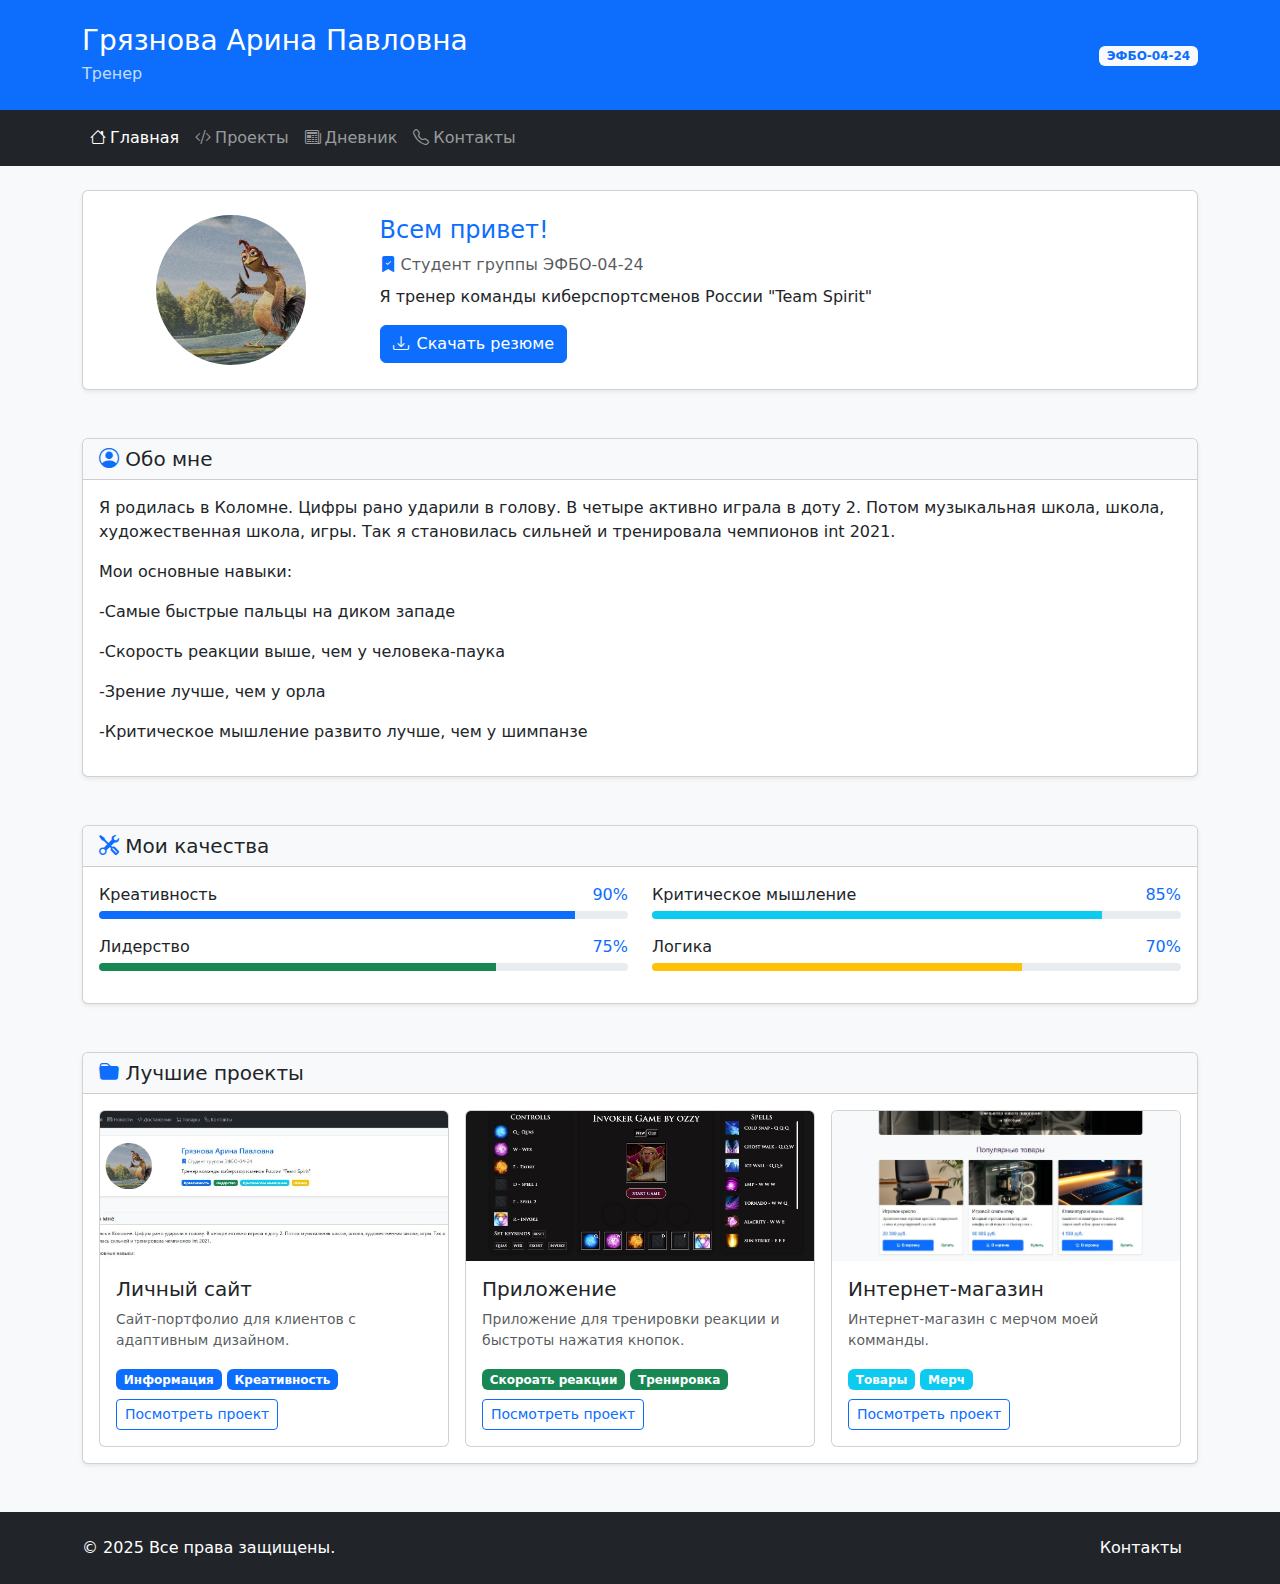
<file: index.html>
<!DOCTYPE html>
<html lang="ru">
<head>
    <meta charset="UTF-8">
    <meta name="viewport" content="width=device-width, initial-scale=1.0">
    <title>Главная - Портфолио</title>
    <link href="https://cdn.jsdelivr.net/npm/bootstrap@5.3.2/dist/css/bootstrap.min.css" rel="stylesheet">
    <link rel="stylesheet" href="https://cdn.jsdelivr.net/npm/bootstrap-icons@1.11.1/font/bootstrap-icons.css">
</head>
<body class="bg-light">
    <div class="container-fluid p-0">
        <!-- Header -->
        <header class="bg-primary text-white py-4">
            <div class="container">
                <div class="row align-items-center">
                    <div class="col">
                        <h1 class="h3 mb-1">Грязнова Арина Павловна</h1>
                        <p class="mb-0 opacity-75">Тренер</p>
                    </div>
                    <div class="col-auto">
                        <span class="badge bg-light text-primary">ЭФБО-04-24</span>
                    </div>
                </div>
            </div>
        </header>

        <!-- Navigation -->
        <nav class="navbar navbar-expand-lg navbar-dark bg-dark">
            <div class="container">
                <button class="navbar-toggler" type="button" data-bs-toggle="collapse" data-bs-target="#navbarNav">
                    <span class="navbar-toggler-icon"></span>
                </button>
                <div class="collapse navbar-collapse" id="navbarNav">
                    <ul class="navbar-nav">
                        <li class="nav-item">
                            <a class="nav-link active" href="index.html">
                                <i class="bi bi-house me-1"></i>Главная
                            </a>
                        </li>
                         <li class="nav-item">
                            <a class="nav-link" href="pages/projects.html">
                                <i class="bi bi-code-slash me-1"></i>Проекты
                            </a>
                        </li>
                        <li class="nav-item">
                            <a class="nav-link" href="pages/diary.html">
                                <i class="bi bi-newspaper me-1"></i>Дневник
                            </a>
                        </li>
                        <li class="nav-item">
                            <a class="nav-link" href="pages/contacts.html">
                                <i class="bi bi-telephone me-1"></i>Контакты
                            </a>
                        </li>
                    </ul>
                </div>
            </div>
        </nav>

        <!-- Main Content -->
        <main class="container my-4">
            <!-- Profile Section -->
            <section class="mb-5">
                <div class="card shadow-sm">
                    <div class="card-body p-4">
                        <div class="row align-items-center">
                            <div class="col-md-3 text-center mb-3 mb-md-0">
                                <img src="images/photo.png" alt="Фото студента" class="img-fluid rounded-circle" style="width: 150px; height: 150px; object-fit: cover;">
                            </div>
                            <div class="col-md-9">
                                <h2 class="card-title h4 text-primary">Всем привет!</h2>
                                <p class="card-text text-muted mb-2">
                                    <i class="bi bi-bookmark-check-fill text-primary"></i>
                                    Студент группы ЭФБО-04-24
                                </p>
                                <p class="card-text">
                                    Я тренер команды киберспортсменов России "Team Spirit"
                                </p>
                                  <a href="assets/resume.pdf" download="resume.pdf" class="btn btn-primary">
    <i class="bi bi-download me-2"></i>Скачать резюме
</a>
                               
                            </div>
                        </div>
                    </div>
                </div>
            </section>

            <!-- About Section -->
            <section class="mb-5">
                <div class="card shadow-sm">
                    <div class="card-header bg-light">
                        <h3 class="card-title h5 mb-0">
                            <i class="bi bi-person-circle text-primary"></i>
                            Обо мне
                        </h3>
                    </div>
                    <div class="card-body">
                        <p class="card-text">
                        Я родилась в Коломне. Цифры рано ударили в голову. В четыре активно играла в доту 2.
Потом музыкальная школа, школа, художественная школа, игры. Так я становилась сильней и тренировала чемпионов int 2021.
                        <p class="card-text">
                            Мои основные навыки:
                        <p class="card-text">
                            -Самые быстрые пальцы на диком западе
                        <p class="card-text">
                            -Скорость реакции выше, чем у человека-паука
                        <p class="card-text">
                            -Зрение лучше, чем у орла
                        <p class="card-text">
                            -Критическое мышление развито лучше, чем у шимпанзе
                        </p>
                        </p>
                        </p>
                        </p>
                    </div>
                </div>
            </section>

            <!-- Skills Section -->
            <section class="mb-5">
                <div class="card shadow-sm">
                    <div class="card-header bg-light">
                        <h3 class="card-title h5 mb-0">
                            <i class="bi bi-tools text-primary"></i>
                            Мои качества
                        </h3>
                    </div>
                    <div class="card-body">
                        <div class="row">
                            <div class="col-md-6">
                                <div class="mb-3">
                                    <div class="d-flex justify-content-between mb-1">
                                        <span>Креативность</span>
                                        <span class="text-primary">90%</span>
                                    </div>
                                    <div class="progress" style="height: 8px;">
                                        <div class="progress-bar bg-primary" style="width: 90%"></div>
                                    </div>
                                </div>
                                <div class="mb-3">
                                    <div class="d-flex justify-content-between mb-1">
                                        <span>Лидерство</span>
                                        <span class="text-primary">75%</span>
                                    </div>
                                    <div class="progress" style="height: 8px;">
                                        <div class="progress-bar bg-success" style="width: 75%"></div>
                                    </div>
                                </div>
                            </div>
                            <div class="col-md-6">
                                <div class="mb-3">
                                    <div class="d-flex justify-content-between mb-1">
                                        <span>Критическое мышление</span>
                                        <span class="text-primary">85%</span>
                                    </div>
                                    <div class="progress" style="height: 8px;">
                                        <div class="progress-bar bg-info" style="width: 85%"></div>
                                    </div>
                                </div>
                                <div class="mb-3">
                                    <div class="d-flex justify-content-between mb-1">
                                        <span>Логика</span>
                                        <span class="text-primary">70%</span>
                                    </div>
                                    <div class="progress" style="height: 8px;">
                                        <div class="progress-bar bg-warning" style="width: 70%"></div>
                                    </div>
                                </div>
                            </div>
                        </div>
                    </div>
                </div>
            </section>

            <!-- Projects Section -->
            <section class="mb-5">
                <div class="card shadow-sm">
                    <div class="card-header bg-light">
                        <h3 class="card-title h5 mb-0">
                            <i class="bi bi-folder-fill text-primary"></i>
                            Лучшие проекты
                        </h3>
                    </div>
                    <div class="card-body">
                        <div class="row g-3">
                            <div class="col-md-4">
                                <div class="card h-100">
                                    <img src="images/project1.jpg" class="card-img-top" alt="Личный сайт" style="height: 150px; object-fit: cover;">
                                    <div class="card-body">
                                        <h5 class="card-title">Личный сайт</h5>
                                        <p class="card-text small text-muted">
                                            Сайт-портфолио для клиентов с адаптивным дизайном.
                                        </p>
                                        <div class="mb-2">
                                            <span class="badge bg-primary">Информация</span>
                                            <span class="badge bg-primary">Креативность</span>
                                        </div>
                                        <a href="https://sayuwanjj.github.io/front1/" class="btn btn-outline-primary btn-sm mt-auto" target="_blank">
                                Посмотреть проект
                            </a>
                                    </div>
                                </div>
                            </div>
                            <div class="col-md-4">
                                <div class="card h-100">
                                    <img src="images/project2.jpg" class="card-img-top" alt="Приложение" style="height: 150px; object-fit: cover;">
                                    <div class="card-body">
                                        <h5 class="card-title">Приложение</h5>
                                        <p class="card-text small text-muted">
                                            Приложение для тренировки реакции и быстроты нажатия кнопок.
                                        </p>
                                        <div class="mb-2">
                                            <span class="badge bg-success">Скороать реакции</span>
                                            <span class="badge bg-success">Тренировка</span>
                                        </div>
                                        <a href="https://invoker-game.com/" class="btn btn-outline-primary btn-sm mt-auto" target="_blank">
                                Посмотреть проект
                            </a>
                                    </div>
                                </div>
                            </div>
                            <div class="col-md-4">
                                <div class="card h-100">
                                    <img src="images/project3.jpg" class="card-img-top" alt="Интернет-магазин" style="height: 150px; object-fit: cover;">
                                    <div class="card-body">
                                        <h5 class="card-title">Интернет-магазин</h5>
                                        <p class="card-text small text-muted">
                                            Интернет-магазин с мерчом моей комманды.
                                        </p>
                                        <div class="mb-2">
                                            <span class="badge bg-info">Товары</span>
                                            <span class="badge bg-info">Мерч</span>
                                        </div>
                                        <a href="https://sayuwanjj.github.io/front1/pages/goods.html" class="btn btn-outline-primary btn-sm mt-auto" target="_blank">
                                Посмотреть проект
                            </a>
                                    </div>
                                </div>
                            </div>
                        </div>
                    </div>
                </div>
            </section>
        </main>

<!-- Footer -->
        <footer class="bg-dark text-white py-4 mt-5">
            <div class="container">
                <div class="row align-items-center">
                    <div class="col-md-6">
                        <p class="mb-0">&copy; 2025 Все права защищены.</p>
                    </div>
                    <div class="col-md-6 text-md-end">
                        <a href="pages/contacts.html" class="text-white text-decoration-none me-3">Контакты</a>
                    </div>
                </div>
            </div>
        </footer>
    </div>


    <script src="https://cdn.jsdelivr.net/npm/bootstrap@5.3.2/dist/js/bootstrap.bundle.min.js"></script>
    
</body>
</html>
</file>
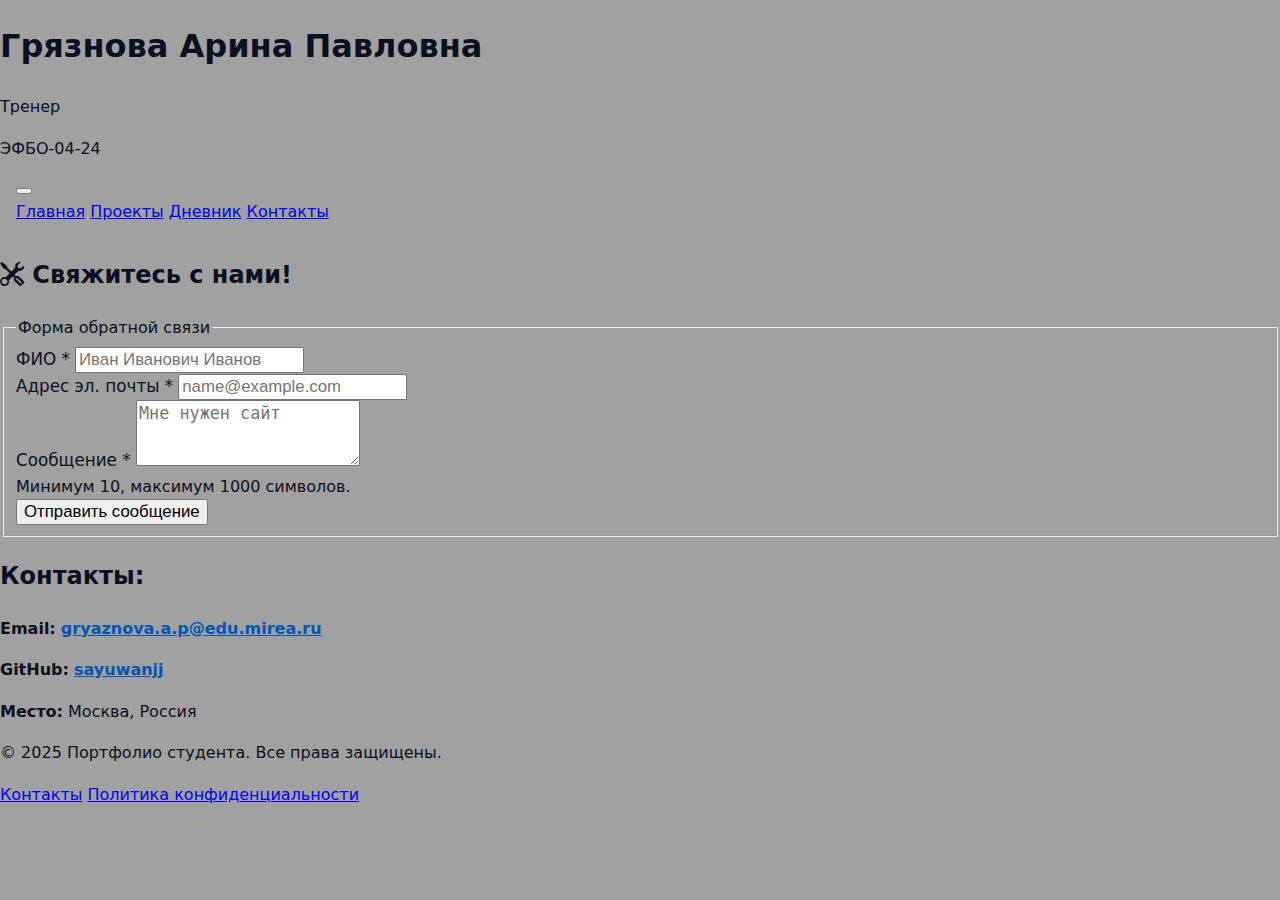
<file: pages/contacts.html>
<!DOCTYPE html>
<html lang="ru">

<head>
    <meta charset="UTF-8">
    <meta name="viewport" content="width=device-width, initial-scale=1, viewport-fit=cover">
    <meta name="description" content="Контактная информация Грязновой Арины Павловны. Свяжитесь с нами через форму обратной связи, email или найдите на GitHub.">
    <meta name="theme-color" content="#0d6efd">
    <title>Контакты</title>
    <link href="https://cdn.jsdelivr.net/npm/bootstrap@5.0.2/dist/css/bootstrap.min.css" rel="stylesheet"
        integrity="sha384-EVSTQN3/azprG1Anm3QDgpJLIm9Nao0Yz1ztcQTwFspd3yD65VohhpuuCOmLASjC" crossorigin="anonymous">
    <link rel="stylesheet" href="https://cdn.jsdelivr.net/npm/bootstrap-icons@1.11.1/font/bootstrap-icons.css">
    <link rel="stylesheet" href="../styles/styles.css">
    <link rel="canonical" href="https://yourdomain.com/pages/contacts.html">
    <script src="../scripts/form-validation.js" defer></script>
</head>

<body class="bg-light">
    <a class="skip-link" href="#main">Перейти к основному содержимому</a>
    <div class="container-fluid p-0">
        <!-- Header -->
        <header class="bg-primary text-white py-4">
            <div class="container">
                <div class="row align-items-center">
                    <div class="col">
                        <h1 class="h3 mb-1">Грязнова Арина Павловна</h1>
                        <p class="mb-0 opacity-75">Тренер</p>
                    </div>

                    <div class="col-auto">
                        <span class="fw-bolder">ЭФБО-04-24</span>
                    </div>
                </div>
            </div>
        </header>

        <nav class="navbar navbar-expand-lg navbar-dark bg-dark nav-sticky" aria-label="Основная навигация">
            <div class="container-fluid container">
                <button class="navbar-toggler" type="button" data-bs-toggle="collapse"
                    data-bs-target="#navbarNavAltMarkup" aria-controls="navbarNavAltMarkup" aria-expanded="false"
                    aria-label="Toggle navigation">
                    <span class="navbar-toggler-icon"></span>
                </button>
                <div class="collapse navbar-collapse" id="navbarNavAltMarkup">
                    <div class="navbar-nav">
                        <a class="nav-link" href="../index.html">Главная</a>
                        <a class="nav-link" href="project.html">Проекты</a>
                        <a class="nav-link" href="diary.html">Дневник</a>
                        <a class="nav-link active" aria-current="page" href="contacts.html">Контакты</a>
                    </div>
                </div>
            </div>
        </nav>

        <main class="container my-4" id="main">
            <section class="mb-5">
                <div class="card shadow-sm">
                    <div class="card-header bg-light">
                        <h2 class="card-title h5 mb-0">
                            <i class="bi bi-tools text-primary" aria-hidden="true"></i>
                            Свяжитесь с нами!
                        </h2>
                    </div>

                    <div class="card-body">
                        <form id="feedbackForm" novalidate>
                            <fieldset>
                                <legend>Форма обратной связи</legend>
                                <div class="mb-3">
                                    <label for="name" class="form-label">ФИО <span aria-hidden="true">*</span></label>
                                    <input type="text" class="form-control" id="name" name="name" autocomplete="name"
                                        required placeholder="Иван Иванович Иванов" minlength="2" maxlength="50" aria-describedby="nameError">
                                    <p class="invalid-feedback d-block" id="nameError" style="display:none"></p>
                                </div>

                                <div class="mb-3">
                                    <label for="email" class="form-label">Адрес эл. почты <span
                                            aria-hidden="true">*</span></label>
                                    <input type="email" class="form-control" id="email" name="email"
                                        autocomplete="email" required placeholder="name@example.com"
                                        aria-describedby="emailError">
                                    <p class="invalid-feedback d-block" id="emailError" style="display:none"></p>
                                </div>

                                <div class="mb-3">
                                    <label for="message" class="form-label">Сообщение <span aria-hidden="true">*</span>
                                    </label>
                                    <textarea class="form-control" id="message" name="message" autocomplete="on"
                                        required placeholder="Мне нужен сайт" rows="3" minlength="10" maxlength="1000"
                                        aria-describedby="messageError"></textarea>
                                    <div class="form-text">Минимум 10, максимум 1000 символов.</div>
                                    <p class="invalid-feedback d-block" id="messageError" style="display:none"></p>
                                </div>

                                <button type="submit" class="btn btn-primary" id="submitBtn">Отправить
                                    сообщение</button>
                                <p id="successMsg" class="text-success mt-3" role="status" aria-live="polite"
                                    style="display:none">
                                    Спасибо! Ваше обращение отправлено.
                                </p>
                            </fieldset>
                        </form>
                    </div>
                </div>
            </section>

            <section class="mb-5">
    <h2 class="fw-bold">Контакты:</h2>
    <div class="mb-3">
        <p><strong style="color: #0b1020;">Email:</strong> <a href="mailto:gryaznova.a.p@edu.mirea.ru" style="color: #0056b3; font-weight: 600;">gryaznova.a.p@edu.mirea.ru</a></p>
        <p><strong style="color: #0b1020;">GitHub:</strong> <a href="https://github.com/sayuwanjj" target="_blank" rel="noopener noreferrer" style="color: #0056b3; font-weight: 600;">sayuwanjj</a></p>
        <p><strong style="color: #0b1020;">Место:</strong> Москва, Россия</p>
    </div>
</section>

        </main>

        <footer class="bg-dark text-white py-4 mt-5">
            <div class="container">
                <div class="row align-items-center">
                    <div class="col-md-6">
                        <p class="mb-0">&copy; 2025 Портфолио студента. Все права защищены.</p>
                    </div>
                    <div class="col-md-6 text-md-end">
                        <a href="contacts.html" class="text-white text-decoration-none me-3">Контакты</a>
                        <a href="#" class="text-white text-decoration-none">Политика конфиденциальности</a>
                    </div>
                </div>
            </div>
        </footer>
    </div>

    <script src="https://cdn.jsdelivr.net/npm/bootstrap@5.0.2/dist/js/bootstrap.bundle.min.js"
        integrity="sha384-MrcW6ZMFYlzcLA8Nl+NtUVF0sA7MsXsP1UyJoMp4YLEuNSfAP+JcXn/tWtIaxVXM"
        crossorigin="anonymous"></script>
</body>

</html>
</file>
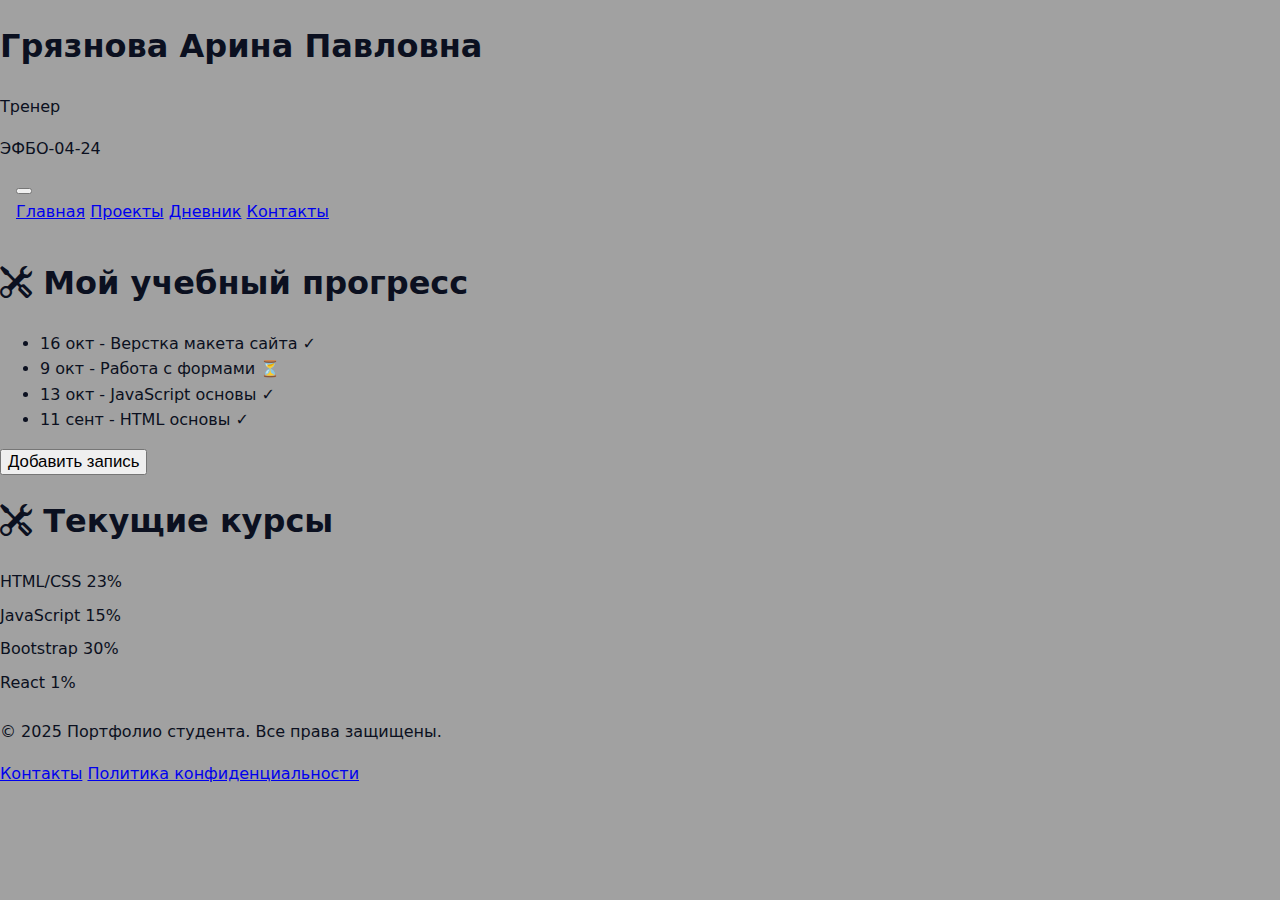
<file: pages/diary.html>
<!DOCTYPE html>
<html lang="en">

<head>
    <meta charset="UTF-8">
    <meta name="viewport" content="width=device-width, initial-scale=1, viewport-fit=cover">
    <title>Дневник</title>
    <link href="https://cdn.jsdelivr.net/npm/bootstrap@5.0.2/dist/css/bootstrap.min.css" rel="stylesheet"
        integrity="sha384-EVSTQN3/azprG1Anm3QDgpJLIm9Nao0Yz1ztcQTwFspd3yD65VohhpuuCOmLASjC" crossorigin="anonymous">
   <link rel="stylesheet" href="https://cdn.jsdelivr.net/npm/bootstrap-icons@1.11.1/font/bootstrap-icons.css">
        <link rel="stylesheet" href="../styles/styles.css">
</head>

<body class="bg-light">
    <a class="skip-link" href="#main">Перейти к основному содержимому</a>
    <div class="container-fluid p-0 d-flex flex-column min-vh-100">
        <!-- Header -->
        <header class="bg-primary text-white py-4">
            <div class="container">
                <div class="row align-items-center">
                    <div class="col">
                   <h1 class="h3 mb-1">Грязнова Арина Павловна</h1>
                        <p class="mb-0 opacity-75">Тренер</p>
                    </div>

                    <div class="col-auto">
                        <span class="fw-bolder">ЭФБО-04-24</span>
                    </div>
                </div>
            </div>
        </header>

        <nav class="navbar navbar-expand-lg navbar-dark bg-dark nav-sticky" aria-label="Основная навигация">
            <div class="container-fluid container">
                <button class="navbar-toggler" type="button" data-bs-toggle="collapse"
                    data-bs-target="#navbarNavAltMarkup" aria-controls="navbarNavAltMarkup" aria-expanded="false"
                    aria-label="Toggle navigation">
                    <span class="navbar-toggler-icon"></span>
                </button>
                <div class="collapse navbar-collapse" id="navbarNavAltMarkup">
                    <div class="navbar-nav">
                        <a class="nav-link" href="../index.html">Главная</a>
                        <a class="nav-link" href="project.html" href="#">Проекты</a>
                        <a class="nav-link active" aria-current="page" href="#">Дневник</a>
                        <a class="nav-link" href="contacts.html">Контакты</a>
                </div>
                </div>
            </div>
        </nav>

        <main class="container my-4" id="main">
            <section class="mb-5">
                <div class="card shadow-sm">
                    <div class="card-header bg-light">
                        <h1 class="card-title h5 mb-0">
                            <i class="bi bi-tools text-primary"></i>
                            Мой учебный прогресс
                        </h1>
                    </div>
                    <ul class="list-group list-group-flush">
                        <li class="list-group-item">16 окт - Верстка макета сайта ✓</li>
                        <li class="list-group-item">9 окт - Работа с формами ⏳</li>
                        <li class="list-group-item">13 окт - JavaScript основы ✓</li>
                        <li class="list-group-item">11 сент - HTML основы ✓</li>
                    </ul>
                </div>
                <button type="button" class="btn btn-secondary mb-3" id="openProgressDialog">
                    Добавить запись
                </button>

            </section>

            <dialog id="contactModal" aria-modal="true" aria-labelledby="progressTitle">
                <form class="row g-3 needs-validation" id="progressForm" method="dialog" novalidate>
                    <h2 id="progressTitle" class="h5 mb-3 text-dark">Новая запись</h2>
                    <div class="mb-3">
                        <label for="task" class="form-label text-dark">Работа</label>
                        <input type="text" class="form-control" id="task" name="task" required>
                        <div class="invalid-feedback">Введите название работы.</div>
                    </div>

                    <div class="mb-3">
                        <label for="date" class="form-label text-dark">Дата</label>
                        <input type="date" class="form-control" id="date" name="date" required>
                        <div class="invalid-feedback">Укажите дату.</div>
                    </div>

                    <div class="d-flex gap-2">
                        <button type="submit" class="btn btn-primary">Сохранить</button>
                    </div>
                </form>
            </dialog>

            <section class="mb-5">
                <div class="card shadow-sm">
                    <div class="card-header bg-light">
                        <h1 class="card-title h5 mb-0">
                            <i class="bi bi-tools text-primary"></i>
                            Текущие курсы
                        </h1>
                    </div>
                    <div class="card-body">
                        <div class="row">
                            <div class="col-md-6">
                                <div class="mb-3">
                                    <div class="d-flex justify-content-between mb-1">
                                        <span>HTML/CSS</span>
                                        <span class="text-primary">23%</span>
                                    </div>
                                    <div class="progress" style="height: 8px;">
                                        <div class="progress-bar bg-primary" style="width: 23%"></div>
                                    </div>
                                </div>
                                <div class="mb-3">
                                    <div class="d-flex justify-content-between mb-1">
                                        <span>JavaScript</span>
                                        <span class="text-primary">15%</span>
                                    </div>
                                    <div class="progress" style="height: 8px;">
                                        <div class="progress-bar bg-success" style="width: 15%"></div>
                                    </div>
                                </div>
                            </div>
                            <div class="col-md-6">
                                <div class="mb-3">
                                    <div class="d-flex justify-content-between mb-1">
                                        <span>Bootstrap</span>
                                        <span class="text-primary">30%</span>
                                    </div>
                                    <div class="progress" style="height: 8px;">
                                        <div class="progress-bar bg-info" style="width: 30%"></div>
                                    </div>
                                </div>
                                <div class="mb-3">
                                    <div class="d-flex justify-content-between mb-1">
                                        <span>React</span>
                                        <span class="text-primary">1%</span>
                                    </div>
                                    <div class="progress" style="height: 8px;">
                                        <div class="progress-bar bg-warning" style="width: 1%"></div>
                                    </div>
                                </div>
                            </div>
                        </div>
                    </div>
                </div>
            </section>

        </main>
        <footer class="bg-dark text-white py-4 mt-auto">
            <div class="container">
                <div class="row align-items-center">
                    <div class="col-md-6">
                        <p class="mb-0">&copy; 2025 Портфолио студента. Все права защищены.</p>
                    </div>
                    <div class="col-md-6 text-md-end">
                        <a href="contacts.html" class="text-white text-decoration-none me-3">Контакты</a>
                        <a href="#" class="text-white text-decoration-none">Политика конфиденциальности</a>
                    </div>
                </div>
            </div>
        </footer>
    </div>

    <script>
        // === Управление диалогом и фокусом ===
        const dialog = document.getElementById('contactModal');
        const openBtn = document.getElementById('openProgressDialog');
        const form = document.getElementById('progressForm');

        // Открыть диалог и поставить фокус на первое поле
        openBtn.addEventListener('click', () => {
            dialog.showModal();
            const firstInput = dialog.querySelector('input, textarea, button, select');
            firstInput?.focus();
        });

        // Закрыть по Esc
        dialog.addEventListener('cancel', (event) => {
            event.preventDefault();
            dialog.close();
        });

        dialog.addEventListener('keydown', (event) => {
            if (event.key !== 'Tab') return;

            const focusable = Array.from(
                dialog.querySelectorAll('a[href], button, input, textarea, select, [tabindex]:not([tabindex="-1"])')
            ).filter(el => !el.disabled && el.offsetParent !== null);

            if (focusable.length === 0) return;

            const first = focusable[0];
            const last = focusable[focusable.length - 1];

            if (event.shiftKey && document.activeElement === first) {
                event.preventDefault();
                last.focus();
            } else if (!event.shiftKey && document.activeElement === last) {
                event.preventDefault();
                first.focus();
            }
        });

        form.addEventListener('submit', (e) => {
            e.preventDefault();
            dialog.close();
        });
    </script>

</body>

</html>
</file>
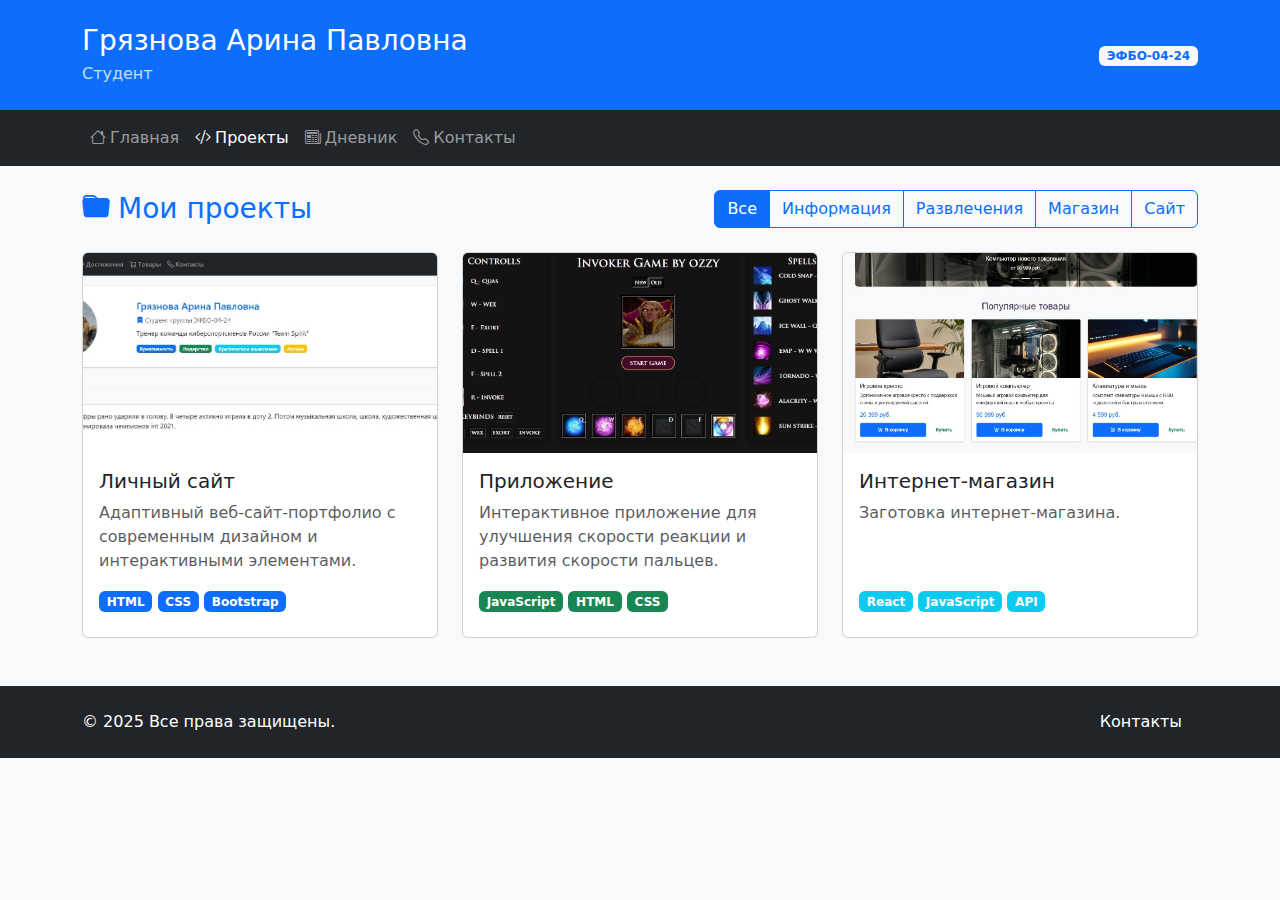
<file: pages/projects.html>
<!DOCTYPE html>
<html lang="ru">
<head>
    <meta charset="UTF-8">
    <meta name="viewport" content="width=device-width, initial-scale=1.0">
    <title>Проекты - Портфолио</title>
    <link href="https://cdn.jsdelivr.net/npm/bootstrap@5.3.2/dist/css/bootstrap.min.css" rel="stylesheet">
    <link rel="stylesheet" href="https://cdn.jsdelivr.net/npm/bootstrap-icons@1.11.1/font/bootstrap-icons.css">
</head>
<body class="bg-light">
    <div class="container-fluid p-0">
        <!-- Header -->
        <header class="bg-primary text-white py-4">
            <div class="container">
                <div class="row align-items-center">
                    <div class="col">
                        <h1 class="h3 mb-1">Грязнова Арина Павловна</h1>
                        <p class="mb-0 opacity-75">Студент</p>
                    </div>
                    <div class="col-auto">
                        <span class="badge bg-light text-primary">ЭФБО-04-24</span>
                    </div>
                </div>
            </div>
        </header>

        <!-- Navigation -->
        <nav class="navbar navbar-expand-lg navbar-dark bg-dark">
            <div class="container">
                <button class="navbar-toggler" type="button" data-bs-toggle="collapse" data-bs-target="#navbarNav">
                    <span class="navbar-toggler-icon"></span>
                </button>
                <div class="collapse navbar-collapse" id="navbarNav">
                    <ul class="navbar-nav">
                        <li class="nav-item">
                            <a class="nav-link" href="../index.html">
                                <i class="bi bi-house me-1"></i>Главная
                            </a>
                        </li>
                        <li class="nav-item">
                            <a class="nav-link active" href="projects.html">
                                <i class="bi bi-code-slash me-1"></i>Проекты
                            </a>
                        </li>
                        <li class="nav-item">
                            <a class="nav-link" href="diary.html">
                                <i class="bi bi-newspaper me-1"></i>Дневник
                            </a>
                        </li>
                        <li class="nav-item">
                            <a class="nav-link" href="contacts.html">
                                <i class="bi bi-telephone me-1"></i>Контакты
                            </a>
                        </li>
                    </ul>
                </div>
            </div>
        </nav>

        <!-- Main Content -->
        <main class="container my-4">
            <!-- Projects Header with Filters -->
            <section class="mb-5">
                <div class="d-flex justify-content-between align-items-center mb-4">
                    <h2 class="h3 text-primary mb-0">
                        <i class="bi bi-folder-fill me-2"></i>Мои проекты
                    </h2>
                    <div class="filter-buttons">
                        <div class="btn-group" role="group">
                            <button type="button" class="btn btn-outline-primary filter-btn active" data-filter="all">Все</button>
                            <button type="button" class="btn btn-outline-primary filter-btn" data-filter="html">Информация</button>
                            <button type="button" class="btn btn-outline-primary filter-btn" data-filter="js">Развлечения</button>
                            <button type="button" class="btn btn-outline-primary filter-btn" data-filter="react">Магазин</button>
                            <button type="button" class="btn btn-outline-primary filter-btn" data-filter="bootstrap">Сайт</button>
                        </div>
                    </div>
                </div>

                <!-- Projects Grid -->
                <div class="row g-4" id="projectsGrid">
                    <!-- Project 1 -->
                    <div class="col-lg-4 col-md-6 project-item" data-tech="html css bootstrap">
                        <div class="card project-card h-100" data-bs-toggle="modal" data-bs-target="#projectModal" data-project="1">
                            <img src="../images/project1.jpg" class="card-img-top" alt="Личный сайт" style="height: 200px; object-fit: cover;">
                            <div class="card-body d-flex flex-column">
                                <h5 class="card-title">Личный сайт</h5>
                                <p class="card-text text-muted flex-grow-1">
                                    Адаптивный веб-сайт-портфолио с современным дизайном и интерактивными элементами.
                                </p>
                                <div class="mt-auto">
                                    <div class="mb-2">
                                        <span class="badge bg-primary tech-badge">HTML</span>
                                        <span class="badge bg-primary tech-badge">CSS</span>
                                        <span class="badge bg-primary tech-badge">Bootstrap</span>
                                    </div>
                                </div>
                            </div>
                        </div>
                    </div>

                    <!-- Project 2 -->
                    <div class="col-lg-4 col-md-6 project-item" data-tech="js">
                        <div class="card project-card h-100" data-bs-toggle="modal" data-bs-target="#projectModal" data-project="2">
                            <img src="../images/project2.jpg" class="card-img-top" alt="Todo-приложение" style="height: 200px; object-fit: cover;">
                            <div class="card-body d-flex flex-column">
                                <h5 class="card-title">Приложение</h5>
                                <p class="card-text text-muted flex-grow-1">
                                    Интерактивное приложение для улучшения скорости реакции и развития скорости пальцев.
                                </p>
                                <div class="mt-auto">
                                    <div class="mb-2">
                                        <span class="badge bg-success tech-badge">JavaScript</span>
                                        <span class="badge bg-success tech-badge">HTML</span>
                                        <span class="badge bg-success tech-badge">CSS</span>
                                    </div>
                                </div>
                            </div>
                        </div>
                    </div>

                    <!-- Project 3 -->
                    <div class="col-lg-4 col-md-6 project-item" data-tech="react js html">
                        <div class="card project-card h-100" data-bs-toggle="modal" data-bs-target="#projectModal" data-project="3">
                            <img src="../images/project3.jpg" class="card-img-top" alt="Интернет-магазин" style="height: 200px; object-fit: cover;">
                            <div class="card-body d-flex flex-column">
                                <h5 class="card-title">Интернет-магазин</h5>
                                <p class="card-text text-muted flex-grow-1">
                                    Заготовка интернет-магазина.
                                </p>
                                <div class="mt-auto">
                                    <div class="mb-2">
                                        <span class="badge bg-info tech-badge">React</span>
                                        <span class="badge bg-info tech-badge">JavaScript</span>
                                        <span class="badge bg-info tech-badge">API</span>
                                    </div>
                                </div>
                            </div>
                        </div>
                    </div>    
                </div>
            </section>
        </main>

        <!-- Project Modal -->
        <div class="modal fade" id="projectModal" tabindex="-1" aria-labelledby="projectModalLabel" aria-hidden="true">
            <div class="modal-dialog modal-lg">
                <div class="modal-content">
                    <div class="modal-header">
                        <h5 class="modal-title" id="projectModalLabel">Детали проекта</h5>
                        <button type="button" class="btn-close" data-bs-dismiss="modal" aria-label="Close"></button>
                    </div>
                    <div class="modal-body">
                        <div id="modalContent">
                            <!-- Content will be loaded dynamically -->
                        </div>
                    </div>
                    <div class="modal-footer">
                        <button type="button" class="btn btn-secondary" data-bs-dismiss="modal">Закрыть</button>
                        <a href="#" class="btn btn-primary" id="liveDemoLink" target="_blank">Живая демо</a>
                        <a href="#" class="btn btn-outline-primary" id="sourceCodeLink" target="_blank">Исходный код</a>
                    </div>
                </div>
            </div>
        </div>

 <!-- Footer -->
        <footer class="bg-dark text-white py-4 mt-5">
            <div class="container">
                <div class="row align-items-center">
                    <div class="col-md-6">
                        <p class="mb-0">&copy; 2025 Все права защищены.</p>
                    </div>
                    <div class="col-md-6 text-md-end">
                        <a href="pages/contacts.html" class="text-white text-decoration-none me-3">Контакты</a>
                    </div>
                </div>
            </div>
        </footer>
    </div>

    <script src="https://cdn.jsdelivr.net/npm/bootstrap@5.3.2/dist/js/bootstrap.bundle.min.js"></script>
    <script>
        // Filter functionality
        document.addEventListener('DOMContentLoaded', function() {
            const filterButtons = document.querySelectorAll('.filter-btn');
            const projectItems = document.querySelectorAll('.project-item');
            
            filterButtons.forEach(button => {
                button.addEventListener('click', function() {
                    const filter = this.getAttribute('data-filter');
                    
                    // Update active button
                    filterButtons.forEach(btn => btn.classList.remove('active'));
                    this.classList.add('active');
                    
                    // Filter projects
                    projectItems.forEach(item => {
                        if (filter === 'all' || item.getAttribute('data-tech').includes(filter)) {
                            item.style.display = 'block';
                        } else {
                            item.style.display = 'none';
                        }
                    });
                });
            });
            
            // Modal content
            const projectModal = document.getElementById('projectModal');
            projectModal.addEventListener('show.bs.modal', function(event) {
                const button = event.relatedTarget;
                const projectId = button.getAttribute('data-project');
                
                // Project data
                const projects = {
                    1: {
                        title: "Личный сайт",
                        description: "Полнофункциональный адаптивный веб-сайт-портфолио, разработанный с использованием современных технологий фронтенд-разработки. Сайт включает в себя интерактивные элементы, анимации и оптимизирован для различных устройств.",
                        technologies: ["HTML5", "CSS3", "Bootstrap 5", "JavaScript"],
                        features: ["Адаптивный дизайн", "Интерактивные элементы:"],
                        liveDemo: "https://sayuwanjj.github.io/front1/",
                        sourceCode: "https://github.com/sayuwanjj/front1"
                    },
                    2: {
                        title: "Todo-приложение",
                        description: "Интерактивное приложение для развития навыков, необходимых для киберспорта",
                        technologies: ["JavaScript", "HTML5", "CSS3"],
                        features: ["Скорость реакции", "Критическое мышление"],
                        liveDemo: "https://invoker-game.com/",
                        sourceCode: "https://invoker-game.com/"
                    },
                    3: {
                        title: "Интернет-магазин",
                        description: "Начальная стадия разработки интернет магазина",
                        technologies: ["React", "JavaScript", "CSS Modules", "REST API"],
                        features: ["Каталог товаров", "Сырой проект"],
                        liveDemo: "https://sayuwanjj.github.io/front1/pages/goods.html",
                        sourceCode: "https://github.com/sayuwanjj/front1"
                    },
                };
                
                const project = projects[projectId];
                if (project) {
                    document.getElementById('projectModalLabel').textContent = project.title;
                    document.getElementById('liveDemoLink').href = project.liveDemo;
                    document.getElementById('sourceCodeLink').href = project.sourceCode;
                    
                    const modalContent = document.getElementById('modalContent');
                    modalContent.innerHTML = `
                        <div class="row">
                            <div class="col-md-6">
                                <img src="../images/project${projectId}.jpg" class="img-fluid rounded mb-3" alt="${project.title}">
                            </div>
                            <div class="col-md-6">
                                <h6>Описание:</h6>
                                <p>${project.description}</p>
                                
                                <h6>Технологии:</h6>
                                <div class="mb-3">
                                    ${project.technologies.map(tech => `<span class="badge bg-primary me-1 mb-1">${tech}</span>`).join('')}
                                </div>
                                
                                <h6>Основные функции:</h6>
                                <ul>
                                    ${project.features.map(feature => `<li>${feature}</li>`).join('')}
                                </ul>
                            </div>
                        </div>
                    `;
                }
            });
        });
    </script>
</body>
</html>
</file>
<file: styles/styles.css>
.download-button,
.skip-link {
    text-decoration: none;
    color: #fff
}

:root {
    color-scheme: light dark;
    --step: clamp(.95rem, .9rem + .4vw, 1.05rem)
}

.btn,
.form-control,
.form-label {
    font-size: var(--step)
}

body,
html {
    height: 100%
}

body {
    font: 16px/1.6 system-ui, -apple-system, "Segoe UI", Roboto, Arial, sans-serif;
    background: #a1a1a1;
    color: #0b1020;
    display: flex;
    flex-direction: column;
    margin: 0
}

main {
    flex: 1 0 auto
}

footer {
    margin-top: auto
}

.download-button {
    display: flex;
    background-color: #0d6efd;
    padding: 10px 20px;
    text-align: center;
    border-radius: 5px;
    height: 40px;
    align-items: center;
    justify-content: center;
    width: 20%
}

.download-button:hover {
    background-color: #0849ab;
    color: #fff
}

.skip-link {
    position: absolute;
    inset-inline-start: 1rem;
    inset-block-start: -100%;
    z-index: 10000;
    padding: .5rem .75rem;
    background: #111;
    border-radius: .5rem
}

.skip-link:focus,
.skip-link:focus-visible {
    inset-block-start: 1rem
}

:focus-visible {
    outline: #2563eb solid 3px;
    outline-offset: 2px
}

a,
button,
input,
textarea {
    outline-offset: 2px
}

.nav-sticky {
    position: sticky;
    top: 0;
    padding-block-start: calc(.75rem + env(safe-area-inset-top));
    padding-block-end: .75rem;
    padding-inline: calc(1rem + env(safe-area-inset-left)) calc(1rem + env(safe-area-inset-right));
    isolation: isolate;
    z-index: 100
}

.projects-grid {
    display: grid;
    grid-template-columns: repeat(auto-fit, minmax(18rem, 1fr));
    gap: 1rem
}

.project-card {
    min-width: 0
}

.project-card * {
    overflow-wrap: anywhere
}

@media (prefers-reduced-motion:reduce) {
    * {
        animation: none !important;
        transition: none !important
    }
}

.hero-photo {
    inline-size: 200px;
    block-size: 200px;
    object-fit: cover;
    background: #e5e7eb
}

@media (max-width:640px) {
    .hero-photo {
        inline-size: 160px;
        block-size: 160px
    }
}

@media (pointer:coarse) {

    .btn,
    .nav-link,
    a,
    button {
        min-height: 44px;
        padding-block: .75rem
    }

    .download-button {
        min-height: 44px
    }
}

@supports (container-type:inline-size) {
    .projects-area {
        container-type: inline-size;
        container-name: projects
    }

    .projects-grid {
        grid-template-columns: 1fr
    }

    @container projects (min-width:640px) {
        .projects-grid {
            grid-template-columns: repeat(2, 1fr)
        }
    }

    @container projects (min-width:960px) {
        .projects-grid {
            grid-template-columns: repeat(3, 1fr)
        }
    }
}

#contactModal {
    background-color: #fff
}

.gallery {
    display: grid;
    grid-template-columns: repeat(4, 1fr);
    gap: 1rem
}

.gallery__image {
    width: 100%;
    height: 200px;
    object-fit: cover;
    border-radius: 8px
}

@media (max-width:768px) {
    .gallery {
        grid-template-columns: repeat(2, 1fr)
    }

    .gallery__image {
        height: 150px
    }
}

@media (max-width:480px) {
    .gallery {
        grid-template-columns: 1fr
    }

    .gallery__image {
        height: 150px
    }
}

@media print {

    .card,
    .section {
        box-shadow: none;
        border: 1px solid #ccc
    }

    .gallery {
        grid-template-columns: repeat(2, 1fr)
    }
}

@media (prefers-contrast:more) {

    .btn,
    .form-control {
        box-shadow: inset 0 0 0 2px #fff
    }

    button,
    input,
    textarea {
        border: 2px solid #000
    }
}
</file>
